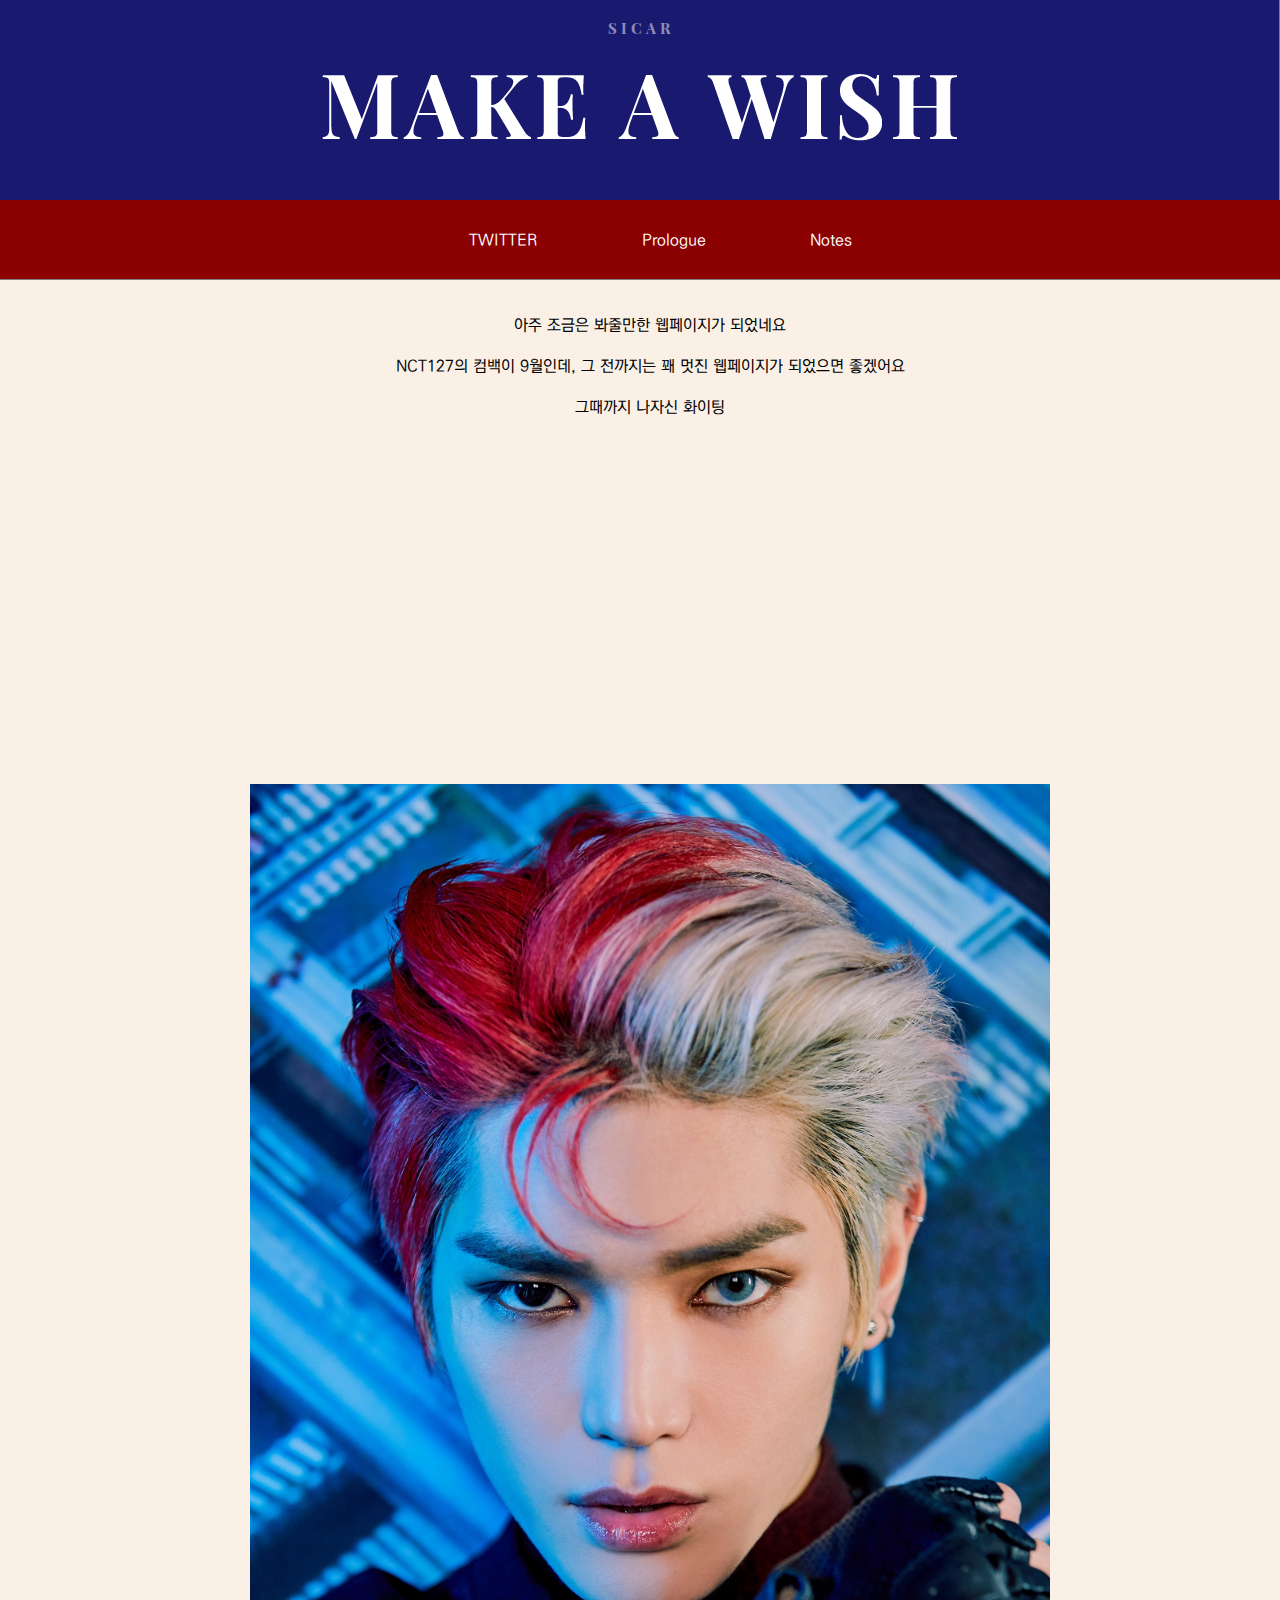
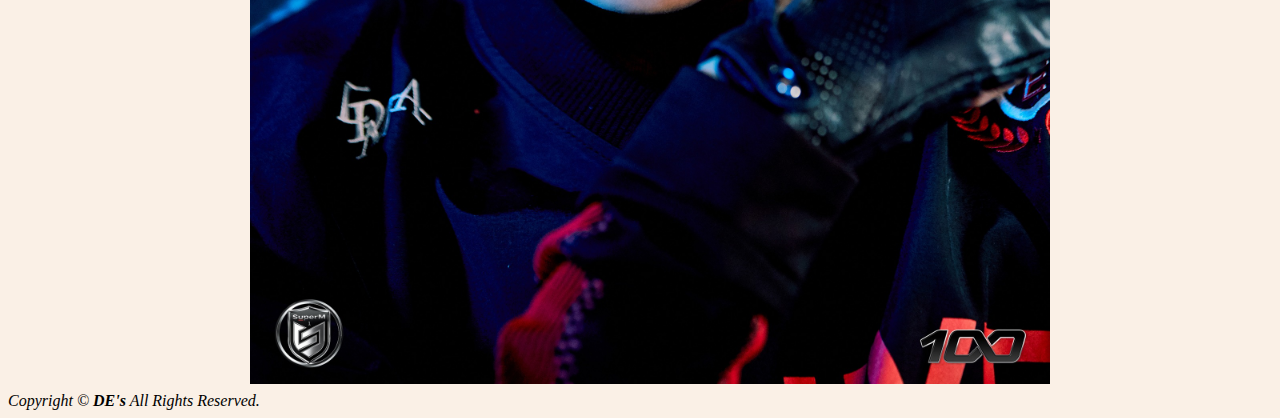
<file: index.html>
<!doctype html>
<html>

<head>
  <title>직장인의_기록장</title>
  <meta charset="utf-8">
  <link rel="stylesheet" href="style.css">
</head>

<body>
  <div id=layout>
    <div class="title_grid">
      <p id="sicar">S I C A R</p>
      <a href="index.html" title="메인으로 이동합니다">
        <img id="title" src="title.png"><img id="title2" src="title2.png">
      </a>
      <img id="side_img" src="태용.png">
    </div>
    <div></div>
    <div id=main_content>
      <div class="sidebar_grid">
        <ul>
          <li><a href="https://twitter.com/Aic7lH" target="_blank" title="누르시면 트위터로 이동합니다">TWITTER</a></li>
          <li><a href="inmyhead.html" title="나라는 사람에 대하여">Prologue</a></li>
          <li><a href="wannabe.html" title="개발자가 되고 싶은 사람의 기록">Notes</a></li>
        </ul>
      </div>
      <div></div>
      <div class="content_grid">
        <p style="margin-top:45px;"> 아주 조금은 봐줄만한 웹페이지가 되었네요</p>
        <p>NCT127의 컴백이 9월인데, 그 전까지는 꽤 멋진 웹페이지가 되었으면 좋겠어요</p>
        <p>그때까지 나자신 화이팅</p>
        <br>
        <iframe width="560" height="315" src="https://www.youtube.com/embed/SvV49SD99DY" title="YouTube video player"
          frameborder="0"
          allow="accelerometer; autoplay; clipboard-write; encrypted-media; gyroscope; picture-in-picture"
          allowfullscreen></iframe>
        <br>
        <img src="EfEUeBeU0AA4sZT.jpg" alt="태용 존나 잘생김 진심" width="800">
      </div>
    </div>
  </div>
  <footer>
    <address>
      Copyright © <strong>DE's</strong>
      All Rights Reserved.
    </address>
  </footer>
</body>

</html>
</file>
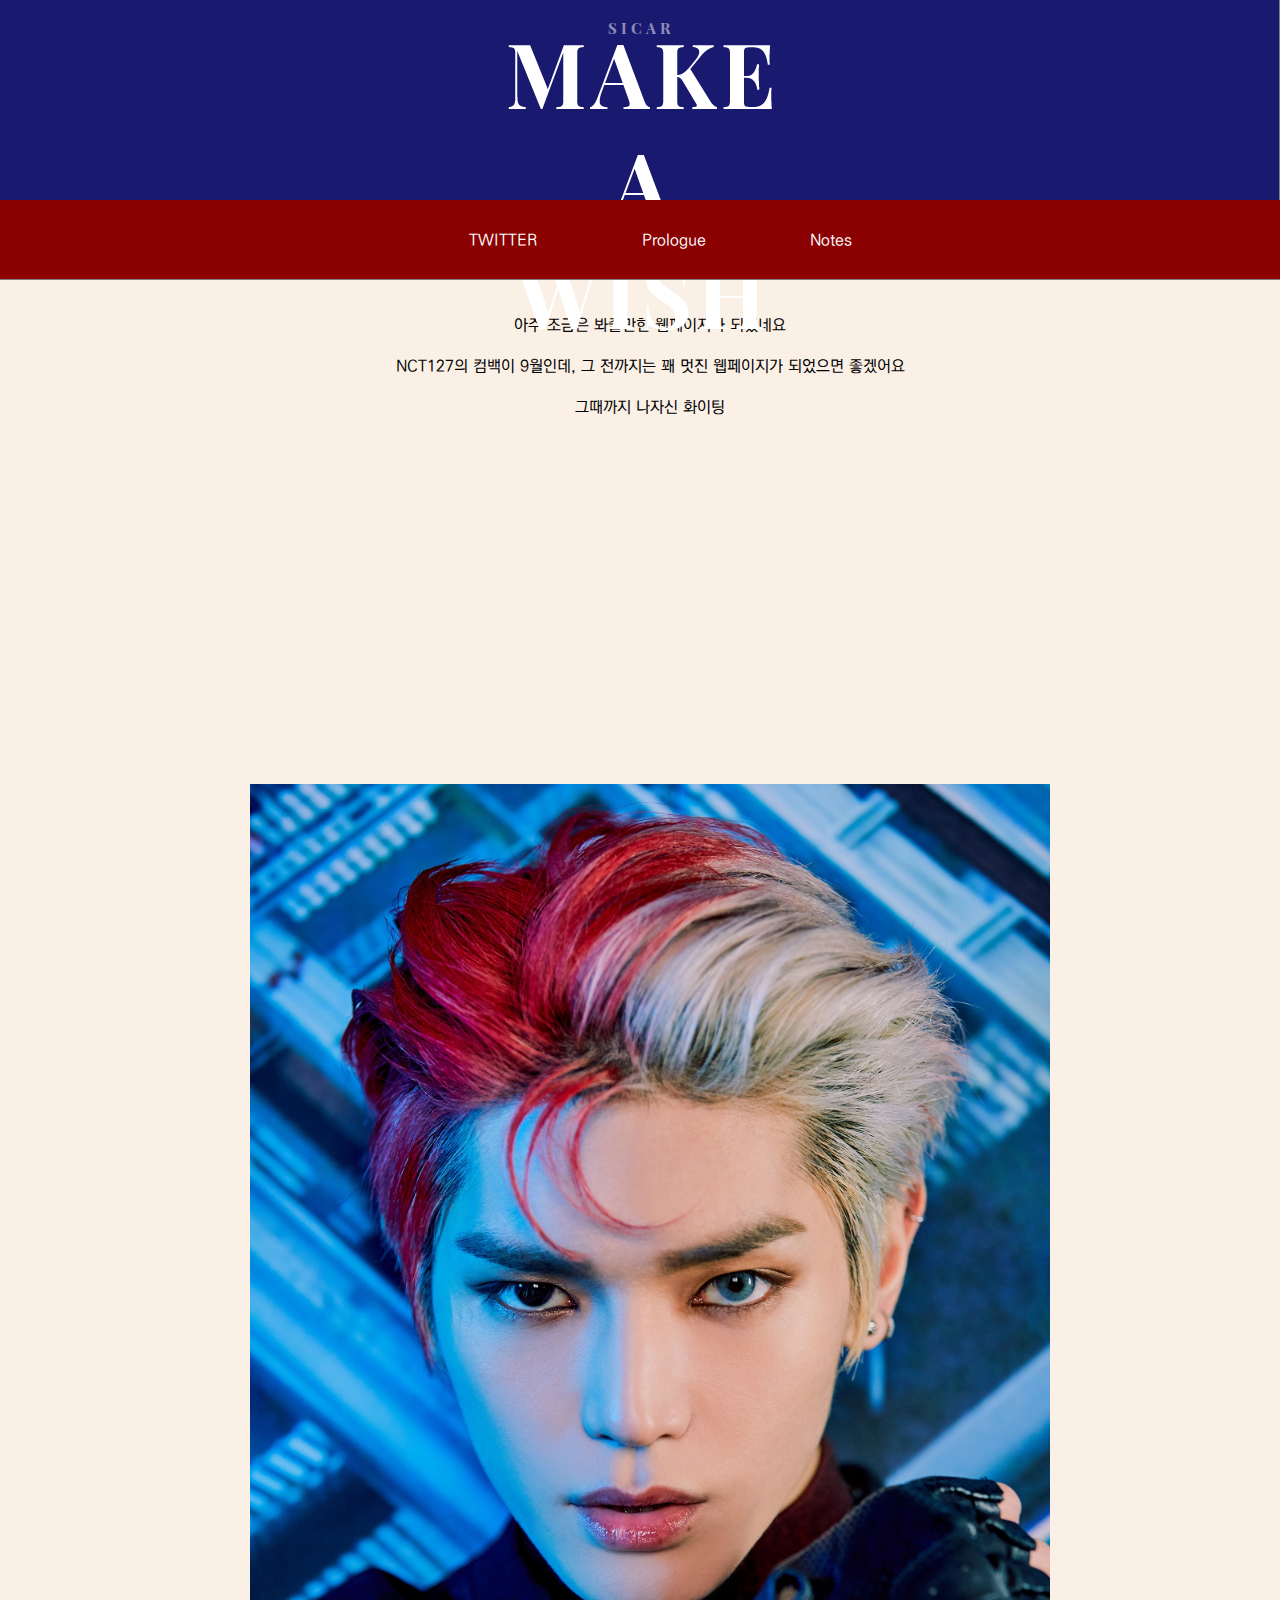
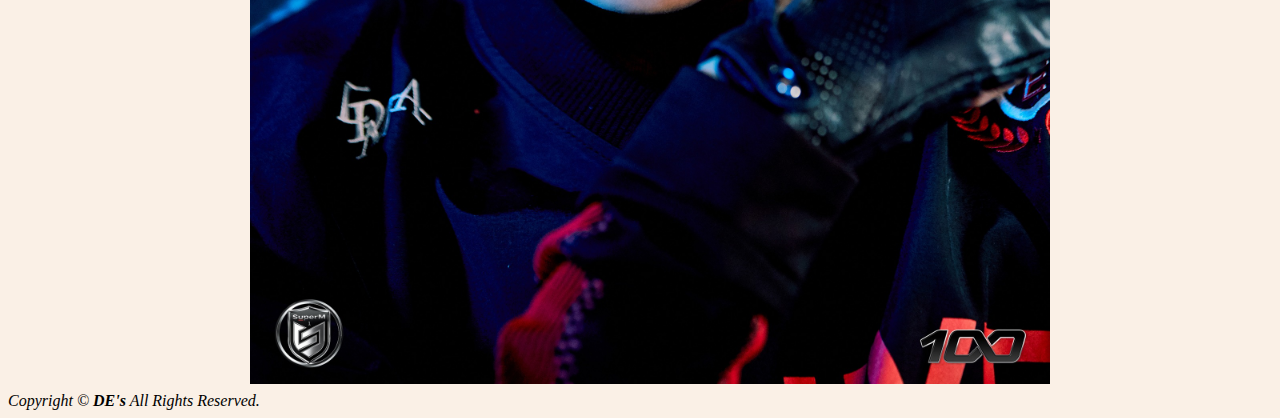
<file: index - 복사본.html>
<!doctype html>
<html>

<head>
  <title>직장인의_기록장</title>
  <meta charset="utf-8">
  <link rel="stylesheet" href="style.css">
</head>

<body>
  <div id=layout>
    <div class="title_grid">
      <p id="sicar">S I C A R</p>
      <a href="index.html" title="메인으로 이동합니다"><img src="title.png"></a>
      <img id="side_img" src="태용.png">
    </div>
    <div></div>
    <div id=main_content>
      <div class="sidebar_grid">
        <ul>
          <li><a href="https://twitter.com/Aic7lH" target="_blank" title="누르시면 트위터로 이동합니다"
              style="text-decoration:none;">TWITTER</a></li>
          <li><a href="inmyhead.html" title="나라는 사람에 대하여" style="text-decoration:none;">Prologue</a></li>
          <li><a href="wannabe.html" title="개발자가 되고 싶은 사람의 기록" style="text-decoration:none;">Notes</a></li>
        </ul>
      </div>
      <div></div>
      <div class="content_grid">
        <p style="margin-top:45px;"> 아주 조금은 봐줄만한 웹페이지가 되었네요</p>
        <p>NCT127의 컴백이 9월인데, 그 전까지는 꽤 멋진 웹페이지가 되었으면 좋겠어요</p>
        <p>그때까지 나자신 화이팅</p>
        <br>
        <iframe width="560" height="315" src="https://www.youtube.com/embed/SvV49SD99DY" title="YouTube video player" frameborder="0" allow="accelerometer; autoplay; clipboard-write; encrypted-media; gyroscope; picture-in-picture" allowfullscreen></iframe>
        <br>
        <img src="EfEUeBeU0AA4sZT.jpg" alt="태용 존나 잘생김 진심" width="800">
      </div>
    </div>
  </div>
  <footer>
    <address>
      Copyright © <strong>DE's</strong>
      All Rights Reserved.
    </address>
  </footer>
</body>

</html>
</file>
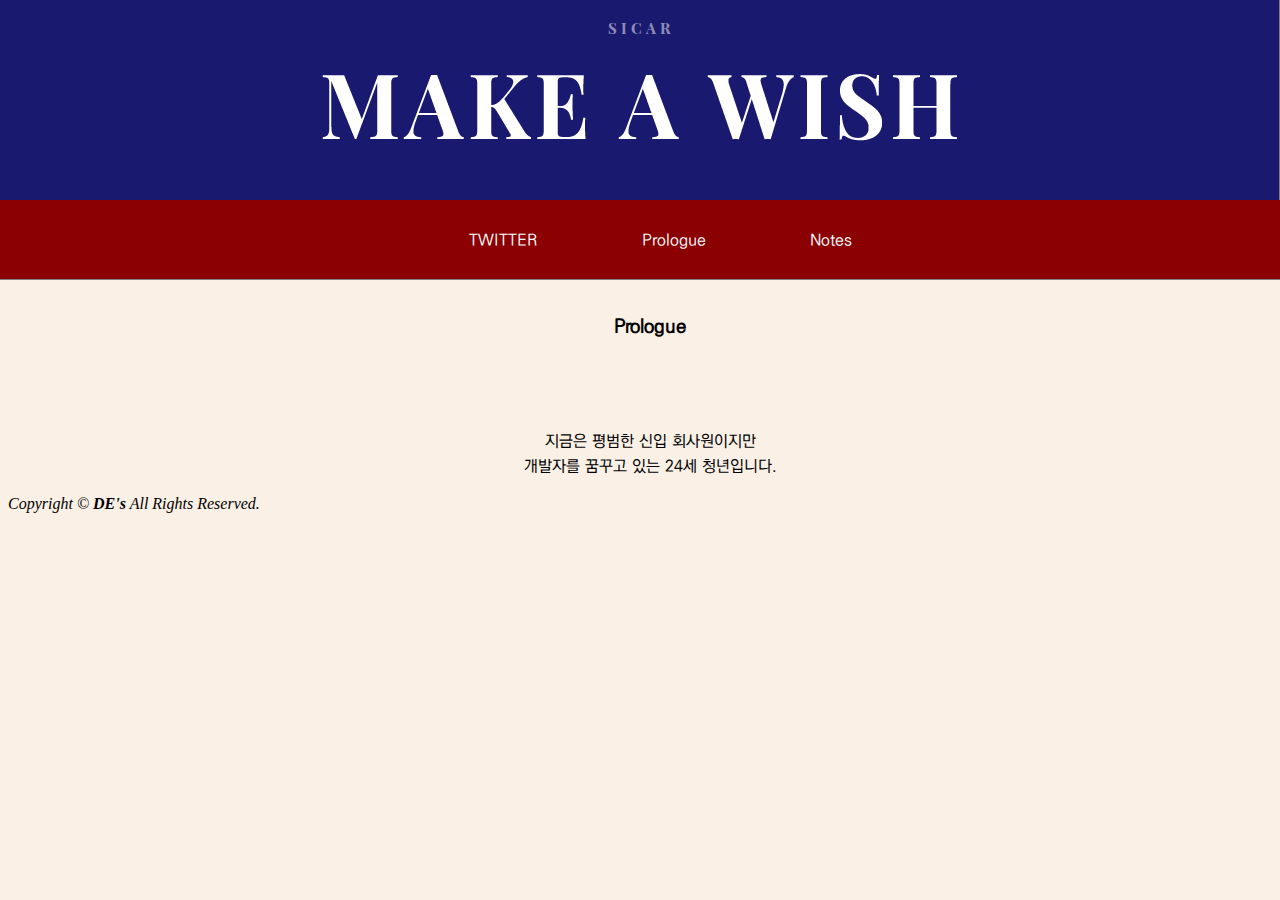
<file: inmyhead.html>
<!doctype html>
<html>

<head>
  <title>직장인의_기록장</title>
  <meta charset="utf-8">
  <link rel="stylesheet" href="style.css">
</head>

<body>
  <div id=layout>
    <div class="title_grid">
      <p id="sicar">S I C A R</p>
      <a href="index.html" title="메인으로 이동합니다">
        <img id="title" src="title.png"><img id="title2" src="title2.png">
      </a>
      <img id="side_img" src="태용.png">
    </div>
    <div></div>
    <div id=main_content>
      <div class="sidebar_grid">
        <ul>
          <li><a href="https://twitter.com/Aic7lH" target="_blank" title="누르시면 트위터로 이동합니다"
              style="text-decoration:none;">TWITTER</a></li>
          <li><a href="inmyhead.html" title="나라는 사람에 대하여" style="text-decoration:none;">Prologue</a></li>
          <li><a href="wannabe.html" title="개발자가 되고 싶은 사람의 기록" style="text-decoration:none;">Notes</a></li>
        </ul>
      </div>
      <div class="content_grid">
        <br>
        <h3>Prologue</h3>
        <br>
        <p style="margin-top:45px;"> 지금은 평범한 신입 회사원이지만<br>개발자를 꿈꾸고 있는 24세 청년입니다.</p>
      </div>
    </div>
  </div>
  <footer>
    <address>
      Copyright © <strong>DE's</strong>
      All Rights Reserved.
    </address>
  </footer>
</body>

</html>
</file>
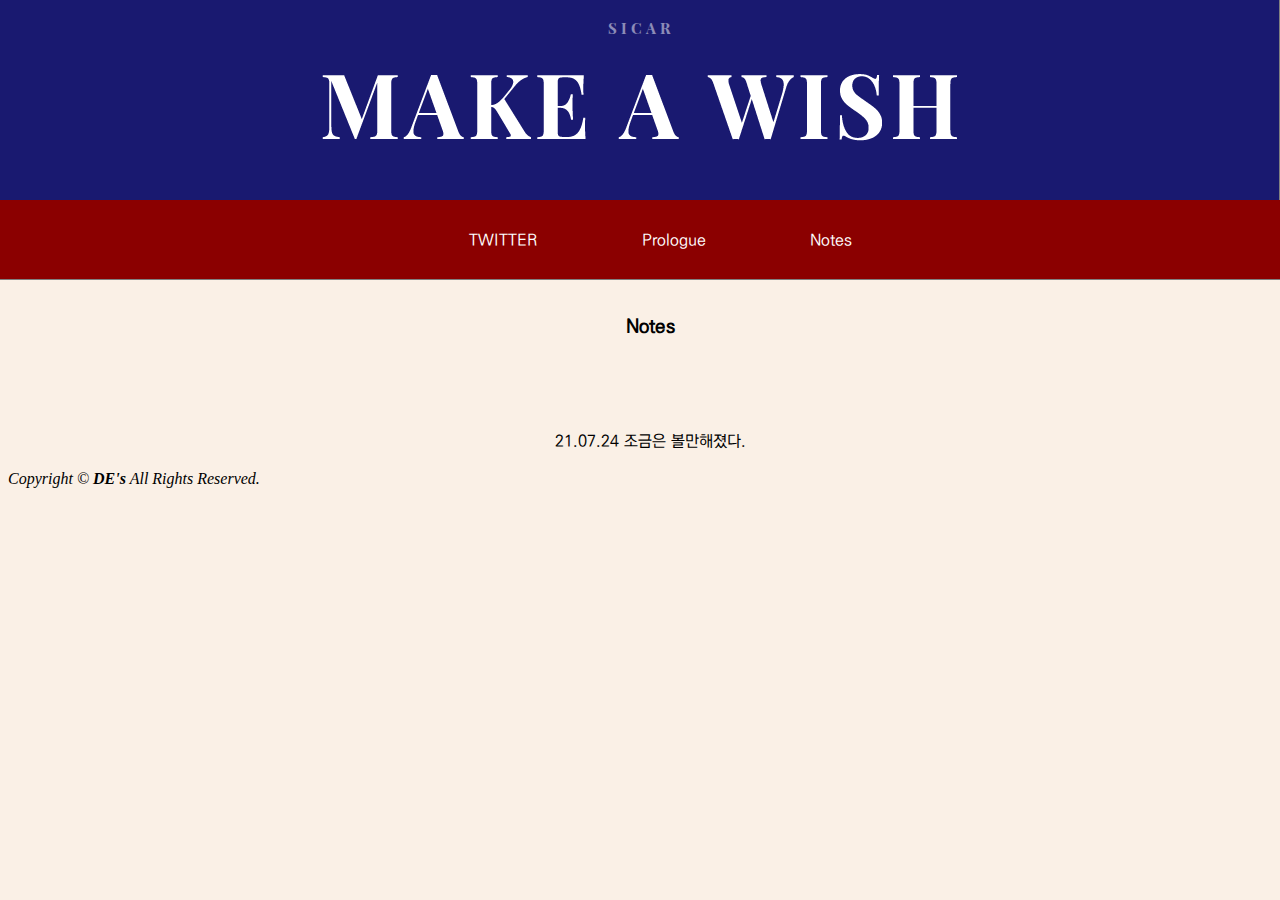
<file: wannabe.html>
<!doctype html>
<html>

<head>
  <title>직장인의_기록장</title>
  <meta charset="utf-8">
  <link rel="stylesheet" href="style.css">
</head>

<body>
  <div id=layout>
    <div class="title_grid">
      <p id="sicar">S I C A R</p>
      <a href="index.html" title="메인으로 이동합니다">
        <img id="title" src="title.png"><img id="title2" src="title2.png">
      </a>
      <img id="side_img" src="태용.png">
    </div>
    <div></div>
    <div id=main_content>
      <div class="sidebar_grid">
        <ul>
          <li><a href="https://twitter.com/Aic7lH" target="_blank" title="누르시면 트위터로 이동합니다"
              style="text-decoration:none;">TWITTER</a></li>
          <li><a href="inmyhead.html" title="나라는 사람에 대하여" style="text-decoration:none;">Prologue</a></li>
          <li><a href="wannabe.html" title="개발자가 되고 싶은 사람의 기록" style="text-decoration:none;">Notes</a></li>
        </ul>
      </div>
      <div class="content_grid">
        <br>
        <h3>Notes</h3>
        <br>
        <p style="margin-top:45px;"> 21.07.24 조금은 볼만해졌다.</p>
      </div>
    </div>
  </div>
  <footer>
    <address>
      Copyright © <strong>DE's</strong>
      All Rights Reserved.
    </address>
  </footer>
</body>

</html>
</file>
<file: style.css>
@FONT-FACE {
	font-family: 'Neothic';
	src:url("Neothic.ttf");
}
@FONT-FACE {
	font-family: 'KoPubWorld돋움체_Pro Medium';
	src:url("KoPubWorld Dotum_Pro Medium.otf");
}
@media(max-width:1450px){
  #sicar {
    font-size:15px;
    opacity: 0.5;
    margin-top:20px;
    margin-bottom:0;
    padding:0;
    color:white;
  }
  .title_grid {
    background-color:midnightblue;
    font-family: "Neothic", Times, serif;
    font-size: 35px;
    width: 100%;
    height: 200px;
    text-align: center;
    margin:0;
    padding: 0;
    box-sizing: border-box;
    border-right: 1px solid gray;
    left:0;
    top:0;
    right:0;
    position: fixed;
  }
  #title{
    display:none;
  }
  #title2{
    display:block;
    margin-left: auto;
    margin-right: auto;
    padding-top: 20px;

  }
  .sidebar_grid {
    width: 100%;
    height: 80px;
    top:0;
    box-sizing: border-box;
    text-align: center;
    border-bottom:solid 1px gray;
    display: block;
    background-color: darkred;
    line-height: 80px;
    margin:0;
    left:0;
    top:200px;
    right:0;
    position: fixed;
  }
 li {
    display: inline;
    list-style: none;
    margin-left: 50px;
    margin-right: 50px;
    font-family: "KoPubWorld돋움체_Pro Medium", Arial, sans-serif;
    
  }
  li a{
    color:white;
    text-decoration:none;
    text-align: center;
}
ul{
  margin:0;
  text-align: center;
}
  #layout{
    display: grid;
    grid-template-rows: 200px 1fr;
  }
  body{
    background-color: linen;
  }
  body::-webkit-scrollbar{
    width: 16px;
  }
  body::-webkit-scrollbar-thumb{
    background-color: teal;
    height: 56px;
    border-radius: 8px;
    background-clip: padding-box;
    border: 2px solid transparent;
  } 
  .content_grid {
    width: 100%;
    padding-top:40px;
    text-align: center;
    box-sizing: border-box;
    margin-top:20px;
    margin-left: 10px;
    font-family: "KoPubWorld돋움체_Pro Medium", Arial, sans-serif;
  }
  #side_img {
    display: none;
  }
}
@media(min-width:1450px){
  
    #main_content{
      display: grid;
      grid-template-rows: 80px minmax(1080px, auto);
    }
    #layout{
      display: grid;
      grid-template-columns: 300px 1fr;
    }
    body{
      background-color: linen;
      overflow-x: hidden;
      overflow-y: auto;
    }
    /* 스크롤바 변경 참고 https://codingbroker.tistory.com/66 */
    body::-webkit-scrollbar{
      width: 16px;
    }
    body::-webkit-scrollbar-thumb{
      background-color: teal;
      height: 56px;
      border-radius: 8px;
      background-clip: padding-box;
      border: 2px solid transparent;
    } 
    /* 스르륵 등장하는 사이드바 https://youtu.be/AcDKkaorPvU */
    .title_grid {
      background-color:midnightblue;
      font-family: "Neothic", Times, serif;
      font-size: 35px;
      width: 308px;
      height: 100%;
      text-align: center;
      margin:0;
      padding: 0;
      box-sizing: border-box;
      border-right: 1px solid gray;
      left:0;
      top:0;
      display: inline;
      position: fixed;
    }
    #title{
      display:block;
    }
    #title2{
      display:none;
    }
    .sidebar_grid {
      width: 100%;
      height: 80px;
      top:0;
      box-sizing: border-box;
      text-align: center;
      border-bottom:solid 1px gray;
      display: inline-block;
      position: fixed;
      background-color: darkred;
      line-height: 40px;
    }
    .content_grid {
      width: 100%;
      padding-top:40px;
      text-align: center;
      box-sizing: border-box;
      margin-top:20px;
      margin-left: 10px;
      font-family: "KoPubWorld돋움체_Pro Medium", Arial, sans-serif;
      
    }
    li {
      display: inline-block;
      list-style: none;
      font-family: "KoPubWorld돋움체_Pro Medium", Arial, sans-serif;
      margin-right: 50px;
      margin-left: 50px;
    }
    li a{
        color:white;
        text-decoration:none;
    }
    ul{
      padding:0;
      margin-right: 220px;
    }
    footer {
      border-top: 2px solid black;
      margin-top: 10px;
      padding: 20px;
    }
    address {
      text-align: right;
      color: gray;
    }
    #side_img {
      position: fixed;
      bottom: 0px;
      left:0;
    }
    #sicar {
      font-size:15px;
      opacity: 0.5;
      margin-top:40px;
      margin-bottom:0;
      padding:0;
      color:white;
    }
  }
</file>
